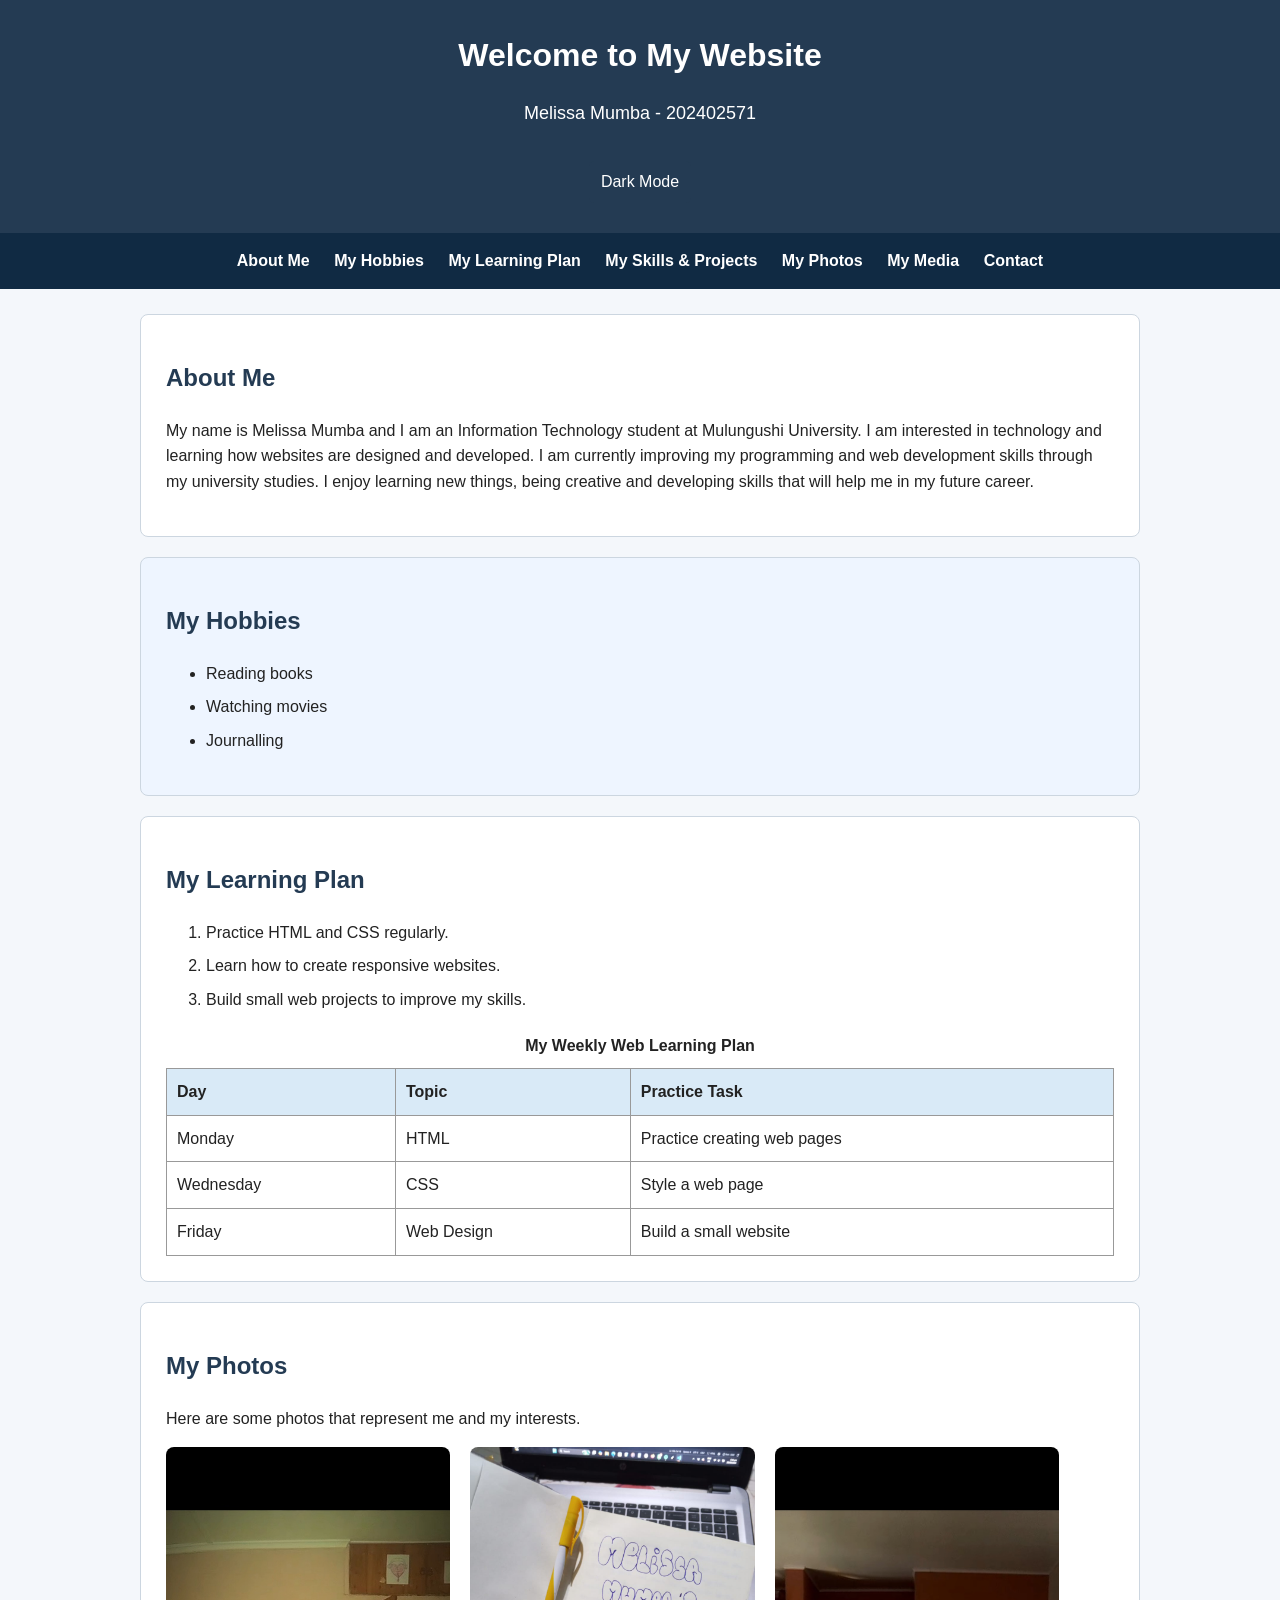
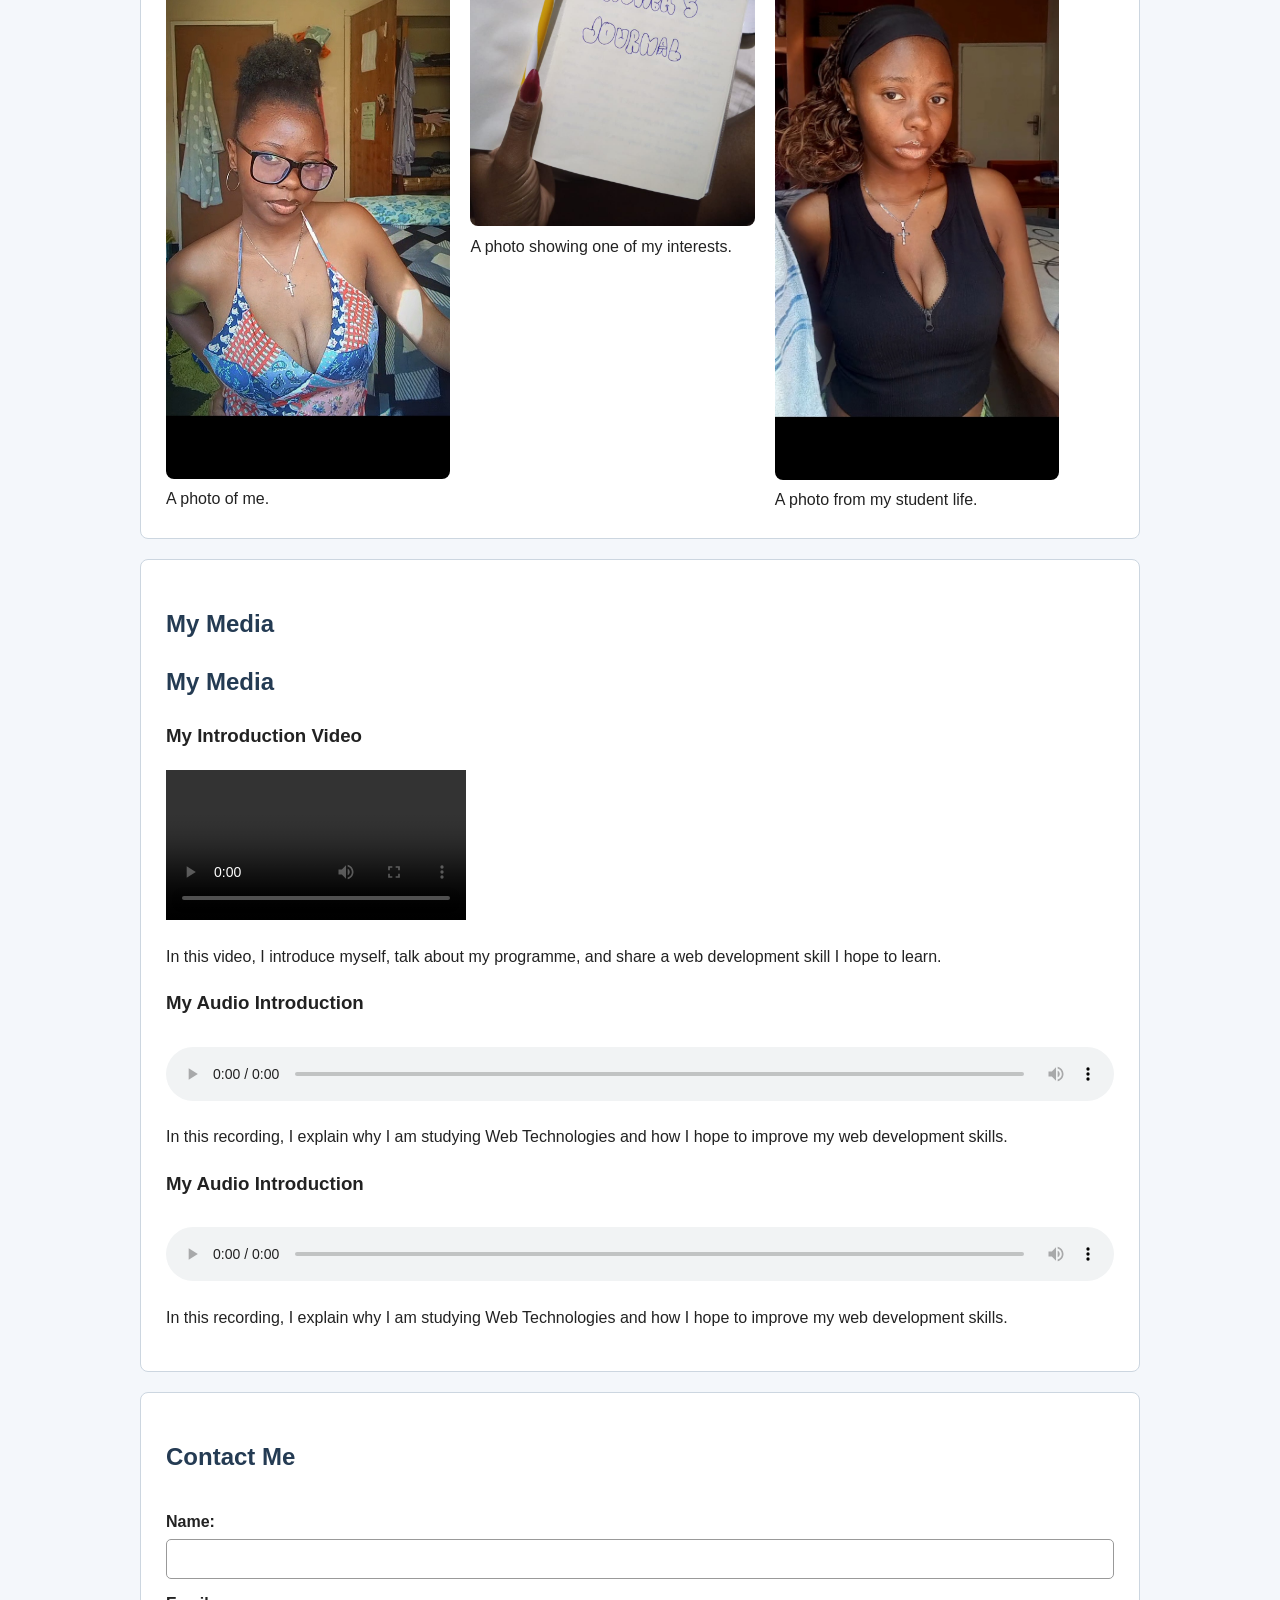
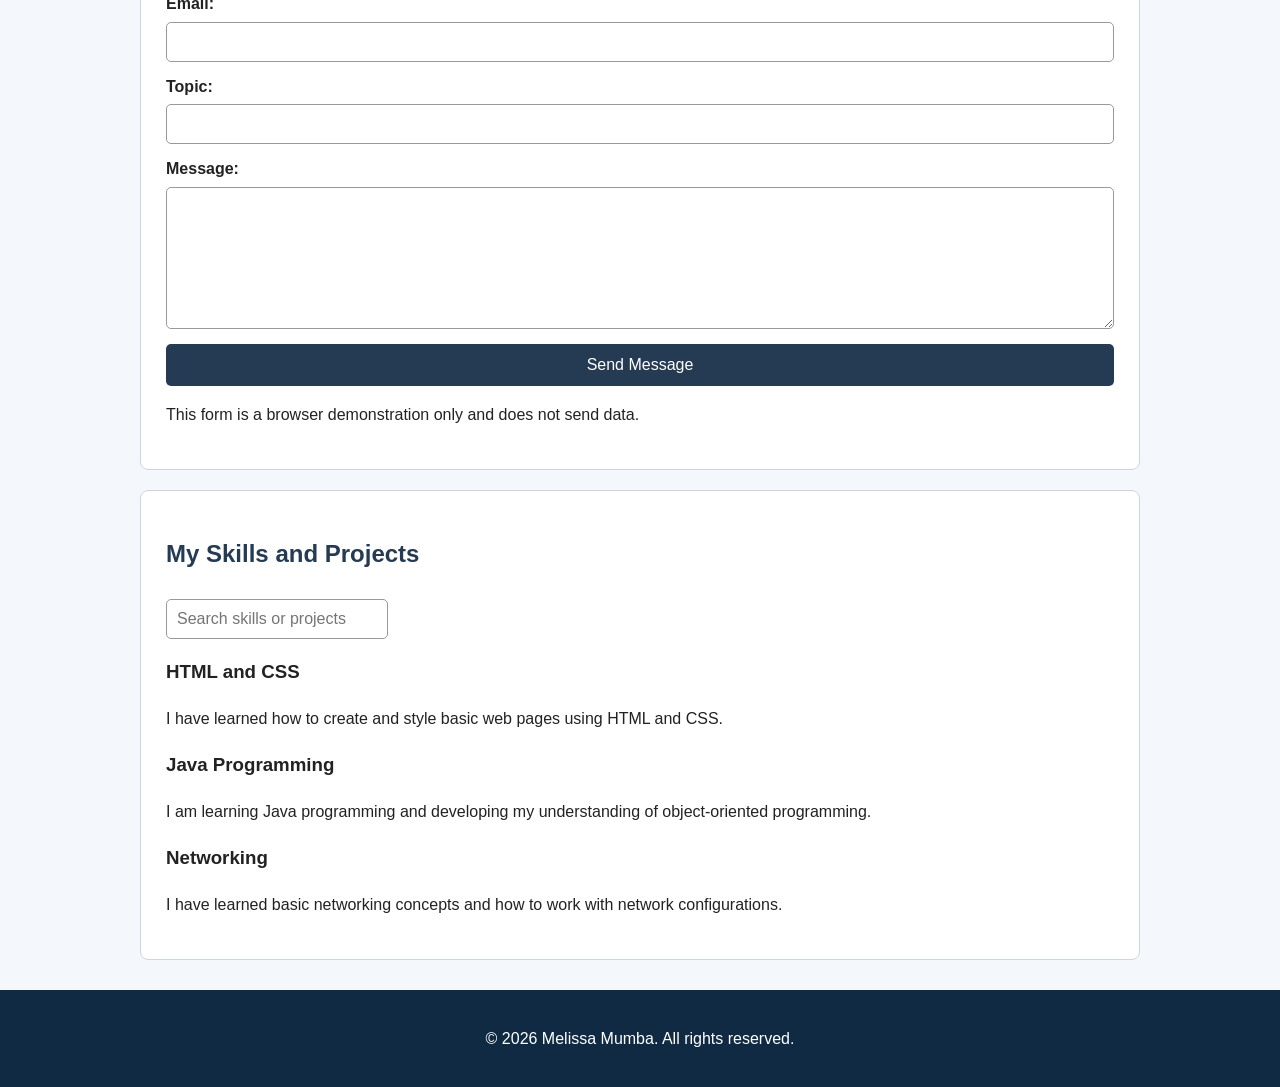
<file: index.html>
<!DOCTYPE html>
<html lang="en">
<head>
    <meta charset="UTF-8">
    <meta name="viewport"
    content="width=device-width,initial-scale=1.0">
    <title>My First Web Page</title>
    <link rel="stylesheet"href="css/styles.css">
</head>
<body>

    <header>
        <h1>Welcome to My Website</h1>
        <p>Melissa Mumba - 202402571</p>
        <button id="themeButton">Dark Mode</button>
    </header>
<button id="menuButton">☰ Menu</button>

<nav id="mainNav">
        <a href="#about">About Me</a>
        <a href="#hobbies">My Hobbies</a>
        <a href="#learning">My Learning Plan</a>
        <a href="#projects">My Skills & Projects</a>
        <a href="#photos">My Photos</a>
        <a href="#media">My Media</a>
        <a href="#contact">Contact</a>
    </nav>  

    <main>

        <section id="about" class="content-section">
            <h2>About Me</h2>
            <p>
                My name is Melissa Mumba and I am an Information Technology student
                at Mulungushi University. I am interested in technology and
                learning how websites are designed and developed. I am
                currently improving my programming and web development skills
                through my university studies. I enjoy learning new things,
                being creative and developing skills that will help me in my
                future career.
            </p>
        </section>

        <section id="hobbies" class="content-section">
            <h2>My Hobbies</h2>
            <ul>
                <li>Reading books</li>
                <li>Watching movies</li>
                <li>Journalling</li>
            </ul>
        </section>

        <section id="learning" class="content-section">
            <h2>My Learning Plan</h2>

            <ol>
                <li>Practice HTML and CSS regularly.</li>
                <li>Learn how to create responsive websites.</li>
                <li>Build small web projects to improve my skills.</li>
            </ol>

            <table>
                <caption>My Weekly Web Learning Plan</caption>
                <tr>
                    <th>Day</th>
                    <th>Topic</th>
                    <th>Practice Task</th>
                </tr>
                <tr>
                    <td>Monday</td>
                    <td>HTML</td>
                    <td>Practice creating web pages</td>
                </tr>
                <tr>
                    <td>Wednesday</td>
                    <td>CSS</td>
                    <td>Style a web page</td>
                </tr>
                <tr>
                    <td>Friday</td>
                    <td>Web Design</td>
                    <td>Build a small website</td>
                </tr>
            </table>
        </section>

       <section id="photos" class="content-section">
    <h2>My Photos</h2>

    <p>Here are some photos that represent me and my interests.</p>

    <div class="photo-gallery">

        <figure>
            <img src="images/photo 1.png" alt="A photo of me">
            <figcaption>A photo of me.</figcaption>
        </figure>

        <figure>
            <img src="images/photo 2.jpeg" alt="A photo showing one of my interests">
            <figcaption>A photo showing one of my interests.</figcaption>
        </figure>

        <figure>
            <img src="images/photo 3.png" alt="A photo from my student life">
            <figcaption>A photo from my student life.</figcaption>
        </figure>

    </div>
</section>
        <section id="media" class="content-section">
            <h2>My Media</h2>
            <section id="media">
    <h2>My Media</h2>

    <h3>My Introduction Video</h3>

    <video controls>
        <source src="videos/intro mp4.mp4" type="video/mp4">
        Your browser does not support the video element.
    </video>

    <p>
        In this video, I introduce myself, talk about my programme,
        and share a web development skill I hope to learn.
    </p>
    <h3>My Audio Introduction</h3>

    <audio controls>
        <source src="videos/Intro MP3.aac" type="audio/aac">
        Your browser does not support the audio element.
    </audio>

    <p>
        In this recording, I explain why I am studying Web Technologies
        and how I hope to improve my web development skills.
    </p>

<h3>My Audio Introduction</h3>

    <audio controls>
        <source src="videos/Intro MP3.aac" type="audio/aac">
        Your browser does not support the audio element.
    </audio>

    <p>
        In this recording, I explain why I am studying Web Technologies
        and how I hope to improve my web development skills.
    </p>

</section>

            <!-- We will add your video and audio here -->
        </section>

        <section id="contact" class="content-section">
            <h2>Contact Me</h2>

            <form id="contactForm">
                <label for="name">Name:</label>
                <input type="text" id="name" name="name" required>

                <label for="email">Email:</label>
                <input type="email" id="email" name="email" required>

                <label for="topic">Topic:</label>
                <input type="text" id="topic" name="topic">

                <label for="message">Message:</label>
                <textarea id="message" name="message" required></textarea>

                <button type="submit">Send Message</button>
            </form>
            <div id="formFeedback"></div>

            <p>This form is a browser demonstration only and does not send data.</p>
        </section>
        <section id="projects" class="content-section">
    <h2>My Skills and Projects</h2>
    <input type="text" id="projectSearch"placeholder="Search skills or projects">

    <div class="projects">
        <div class="project">
            <h3>HTML and CSS</h3>
            <p>I have learned how to create and style basic web pages using HTML and CSS.</p>
        </div>

        <div class="project">
            <h3>Java Programming</h3>
            <p>I am learning Java programming and developing my understanding of object-oriented programming.</p>
        </div>

        <div class="project">
            <h3>Networking</h3>
            <p>I have learned basic networking concepts and how to work with network configurations.</p>
        </div>
    </div>
</section>

    </main>

    <footer>
        <p>&copy; 2026 Melissa Mumba. All rights reserved.</p>
    </footer>
<script src="js/script.js" defer></script>
</body>
</html>
</file>
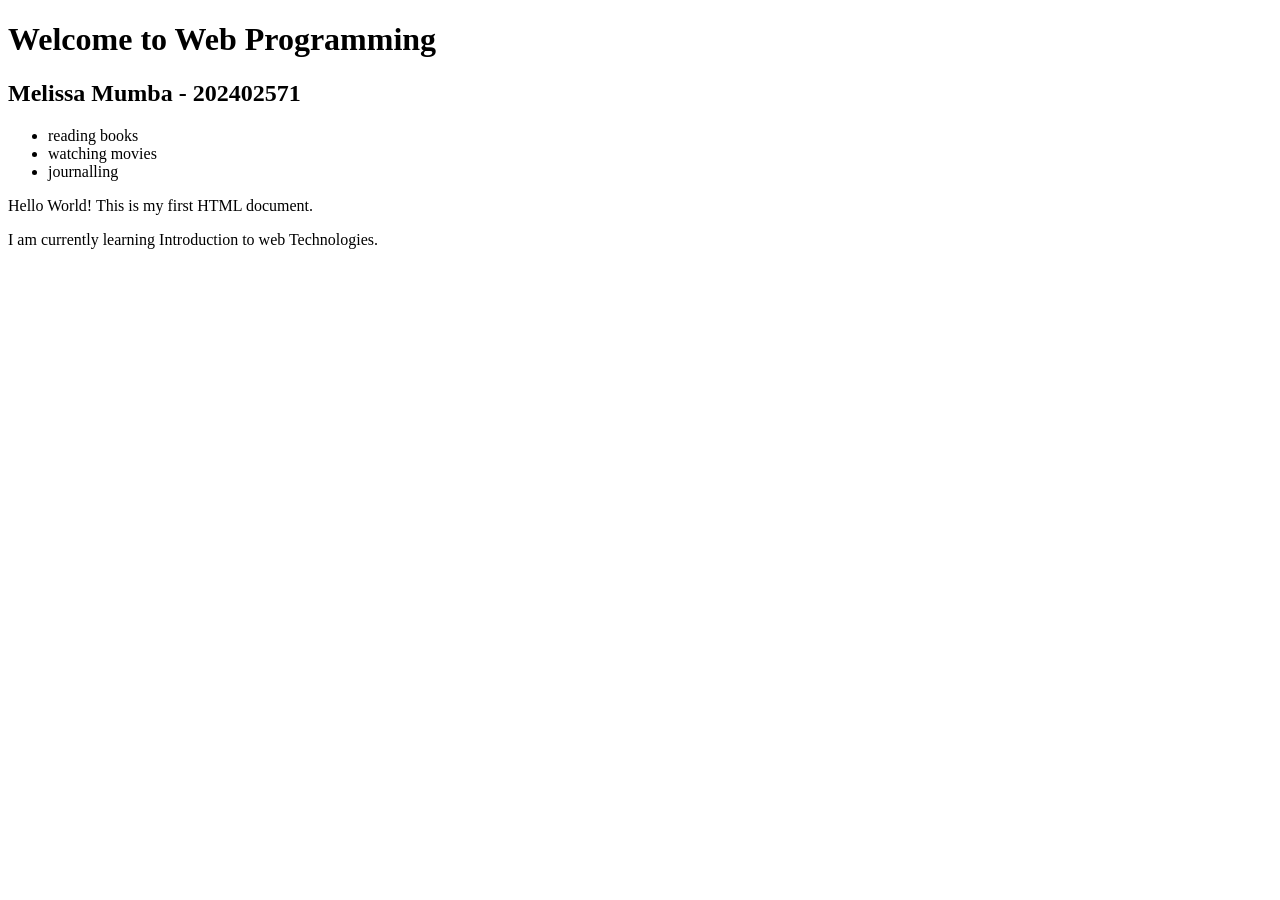
<file: activity1_backup.html>
<!DOCTYPE html>
<html lang="en">
<head>
    <meta charset="UTF-8">
    <meta name="viewport"
    content="width=device-width,initial-scale=1.0">
    <title>My First Web Page</title>
</head>
<body>
<h1>Welcome to Web Programming</h1>
<h2>Melissa Mumba - 202402571</h2>
<ul>
    <li>reading books</li>
    <li>watching movies</li>
    <li>journalling</li>
</ul>
<p>Hello World! This is my first HTML document.</p>
<p>I am currently learning Introduction to web Technologies.</p>
</body>
</html>
</file>
<file: css/styles.css>
/* General page styling */
body {
    font-family: Arial, sans-serif;
    background-color: #f4f7fb;
    color: #222;
    margin: 0;
    line-height: 1.6;
}

/* Header */
header {
    background-color: #243b53;
    color: white;
    text-align: center;
    padding: 30px 20px;
}

header h1 {
    margin: 0;
    font-size: 32px;
}

header p {
    font-size: 18px;
}

/* Navigation */
nav {
    background-color: #102a43;
    text-align: center;
    padding: 15px;
}

nav a {
    color: white;
    text-decoration: none;
    margin: 0 10px;
    font-weight: bold;
}

nav a:hover,
nav a:focus {
    text-decoration: underline;
}

/* Main content */
main {
    width: 90%;
    max-width: 1000px;
    margin: 25px auto;
}

/* Repeated section styling */
.content-section {
    background-color: white;
    padding: 25px;
    margin: 20px 0;
    border: 1px solid #ccd6e0;
    border-radius: 8px;
}

/* Unique section */
#hobbies {
    background-color: #eef5ff;
}

h2 {
    color: #243b53;
}

/* Lists */
li {
    margin-bottom: 8px;
}

/* Table */
table {
    width: 100%;
    border-collapse: collapse;
    margin-top: 20px;
}

caption {
    font-weight: bold;
    margin-bottom: 10px;
}

th,
td {
    border: 1px solid #999;
    padding: 10px;
    text-align: left;
}

th {
    background-color: #d9eaf7;
}

/* Photos and videos */
img,
video {
    max-width: 100%;
    height: auto;
}

.photo-gallery {
    display: flex;
    flex-wrap: wrap;
    gap: 20px;
}

.photo-gallery figure {
    margin: 0;
    width: 30%;
}

.photo-gallery img {
    width: 100%;
    border-radius: 8px;
}

/* Media */
audio {
    width: 100%;
    margin-top: 10px;
}

/* Form */
form {
    display: flex;
    flex-direction: column;
}

label {
    margin-top: 12px;
    font-weight: bold;
}

input,
textarea {
    padding: 10px;
    margin-top: 5px;
    border: 1px solid #999;
    border-radius: 5px;
    font-size: 16px;
}

textarea {
    min-height: 120px;
}

button {
    margin-top: 15px;
    padding: 12px;
    background-color: #243b53;
    color: white;
    border: none;
    border-radius: 5px;
    cursor: pointer;
    font-size: 16px;
}

button:hover,
button:focus {
    background-color: #102a43;
}

/* Footer */
footer {
    background-color: #102a43;
    color: white;
    text-align: center;
    padding: 20px;
    margin-top: 30px;
}

/* Mobile layout */
@media (max-width: 600px) {
    nav a {
        display: block;
        margin: 8px 0;
    }

    .photo-gallery figure {
        width: 100%;
    }

    main {
        width: 94%;
    }
}/* Dark mode */
.dark-mode {
    background-color: #222;
    color: white;
}

.dark-mode .content-section {
    background-color: #333 !important;
    color: white !important;
}

.dark-mode a {
    color: #ffffff;
}
.dark-mode h2 {color:white !important}
.dark-mode #about {
    background-color: #333;
    color: white;
}

.dark-mode #about p {
    color: white;
}
/* Mobile navigation */
#menuButton {
    display: none;
}

@media (max-width: 600px) {
    #menuButton {
        display: block;
        margin: 10px auto;
    }

    #mainNav {
        display: none;
    }

    #mainNav.show-menu {
        display: flex;
        flex-direction: column;
    }
    body.dark-mode #about {
    background-color: #333 !important;
    color: white !important;
}

body.dark-mode #about h2,
body.dark-mode #about p {
    color: white !important;
}
}
</file>
